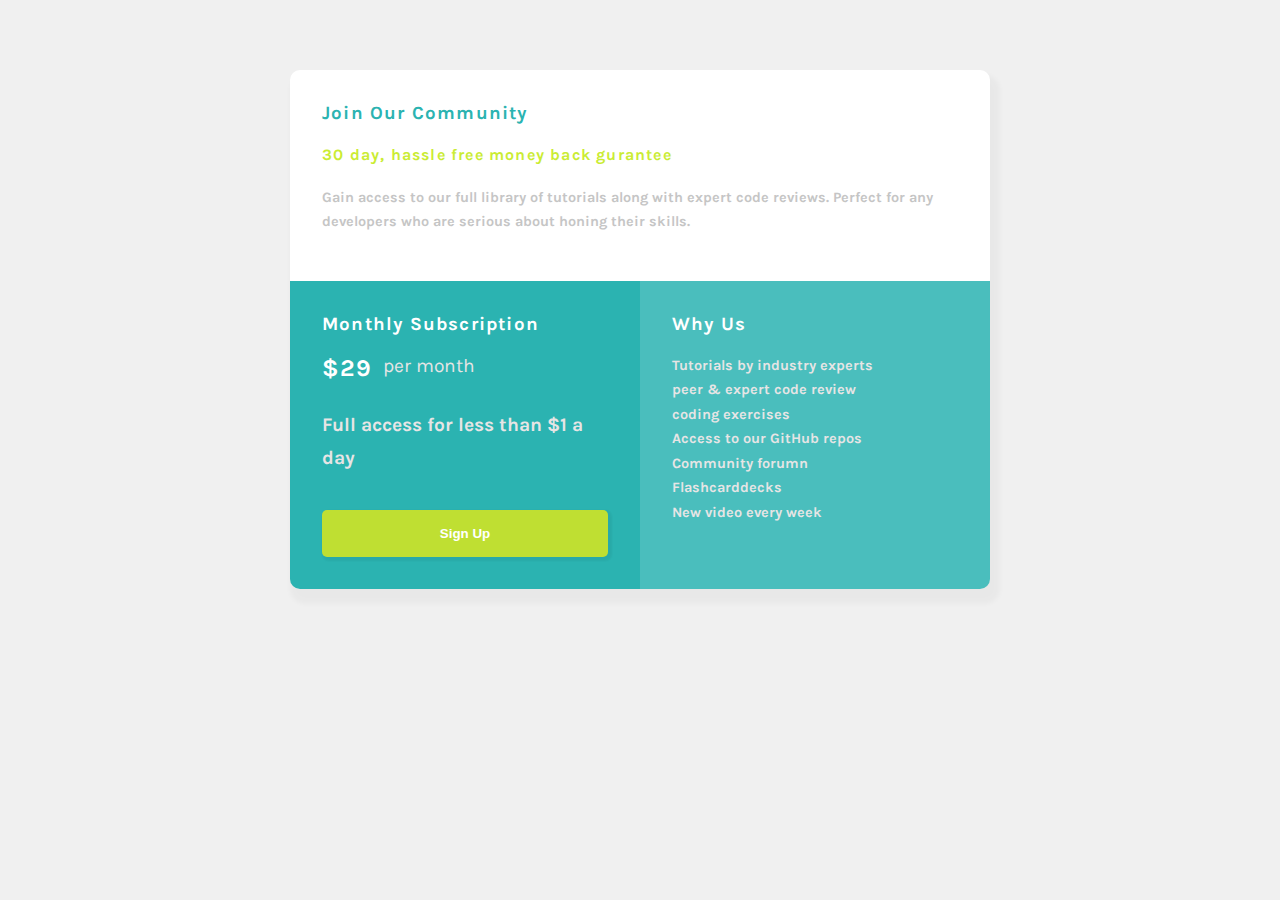
<file: single-price-grid/newindex.html>
<!DOCTYPE html>
<html lang="en">
  <head>
    <meta charset="UTF-8" />
    <meta name="viewport" content="width=device-width, initial-scale=1.0" />
    <!-- displays site properly based on user's device -->

    <link
      rel="icon"
      type="image/png"
      sizes="32x32"
      href="./images/favicon-32x32.png"
    />

    <title>Frontend Mentor | Single Price Grid Component</title>
    <!-- Favicon  -->
    <link
      rel="shortcut icon"
      href="../single-price-grid-component-master/images/favicon-32x32.png"
      type="image/x-icon"
    />

    <!-- custom css  -->
    <link rel="stylesheet" href="newstyle.css" />

    <!-- font family  -->
    <link rel="preconnect" href="https://fonts.googleapis.com" />
    <link rel="preconnect" href="https://fonts.gstatic.com" crossorigin />
    <link
      href="https://fonts.googleapis.com/css2?family=Karla&display=swap"
      rel="stylesheet"
    />
  </head>

  <body>
    <div class="main-container">
      <div class="community">
        <h3>Join Our Community</h3>
        <h4>30 day, hassle free money back gurantee</h4>
        <p class="data data1">
          Gain access to our full library of tutorials along with expert code
          reviews. Perfect for any developers who are serious about honing their
          skills.
        </p>
      </div>

      <div class="subscription">
        <h3>Monthly Subscription</h3>
        <h2>$29</h2>

        <p>per month</p>

        <p class="data data2">Full access for less than $1 a day</p>
        <button class="btn">Sign Up</button>
      </div>

      <div class="why-us">
        <h3>Why Us</h3>

        <p class="data data3">
          Tutorials by industry experts <br />
          peer & expert code review <br />
          coding exercises <br />
          Access to our GitHub repos <br />
          Community forumn <br />
          Flashcarddecks <br />
          New video every week <br />
        </p>
      </div>
    </div>
  </body>
</html>
</file>
<file: single-price-grid/newstyle.css>
body {
    background: rgba(240, 240, 240, 1);
    font-family: "Karla", sans-serif;
    display: flex;
    justify-content: center;
    align-items: center;
    height: 100%;
  }
  .main-container {
    display: grid;
    grid-template-columns: 1fr 1fr;
    width: 700px;
    position: absolute;
    top: 70px;
    margin: 0;
    padding: 0;
    border-radius: 10px;
    box-shadow: 5px 10px 5px 5px rgba(0, 0, 0, 0.03);
  }
  
  h3,h2 {
    color: #fff;
    margin-top: 0;
    letter-spacing: 1.2px;
  }
  
  .subscription p {
    font-size: 1.2rem;
    color: rgb(231, 229, 229);
  }
  
  .subscription h2 {
    float: left;
    padding-right: 10px;
  }
  
  .subscription .data {
    margin-top: 2rem;
  }
  
  div {
    padding: 2rem;
  }
  .community h3 {
    color: rgba(43, 179, 177, 1);
  }
  
  h4 {
    color: rgb(202, 236, 51);
    letter-spacing: 1.2px;
  }
  
  .data {
    color: rgb(197, 197, 197);
    font-size: 0.9rem;
    line-height: 1.7;
    font-weight: bold;
  }
  
  .why-us .data3 {
    color: rgb(231, 229, 229);
  }
  .subscription .data2 {
    color: rgb(231, 229, 229);
  }
  
  .community {
    background: #fff;
    grid-column: 1 /3;
    border-radius: 10px 10px 0 0;
  }
  
  .subscription {
    background: rgba(43, 179, 177, 1);
    border-radius: 0 0 0 10px;
  }
  
  .why-us {
    background: rgba(74, 190, 189, 1);
    border-radius: 0 0 10px 0;
    padding-bottom: 1rem;
  }
  
  .btn {
    background: rgba(191, 223, 50, 1);
    padding: 1rem;
    border: none;
    width: 100%;
    text-align: center;
    border-radius: 5px;
    color: #fff;
    font-weight: bold;
    box-shadow: 10px;
    box-shadow: 2px 2px 2px 2px rgba(0, 0, 0, 0.05);
    margin-top: 1rem;
  }
  
  @media (max-width: 778px) {
    .main-container {
      display: grid;
      grid-template-columns: 1fr;
      width: 400px;
  
      position: static;
      top: 0;
    }
  
    .community {
      background: #fff;
      grid-column: 1;
  
      border-radius: 10px 10px 0 0;
    }
  
    .subscription {
      border-radius: 0;
    }
  
    .why-us {
      border-radius: 0 0 10px 10px;
    }
  }
</file>
